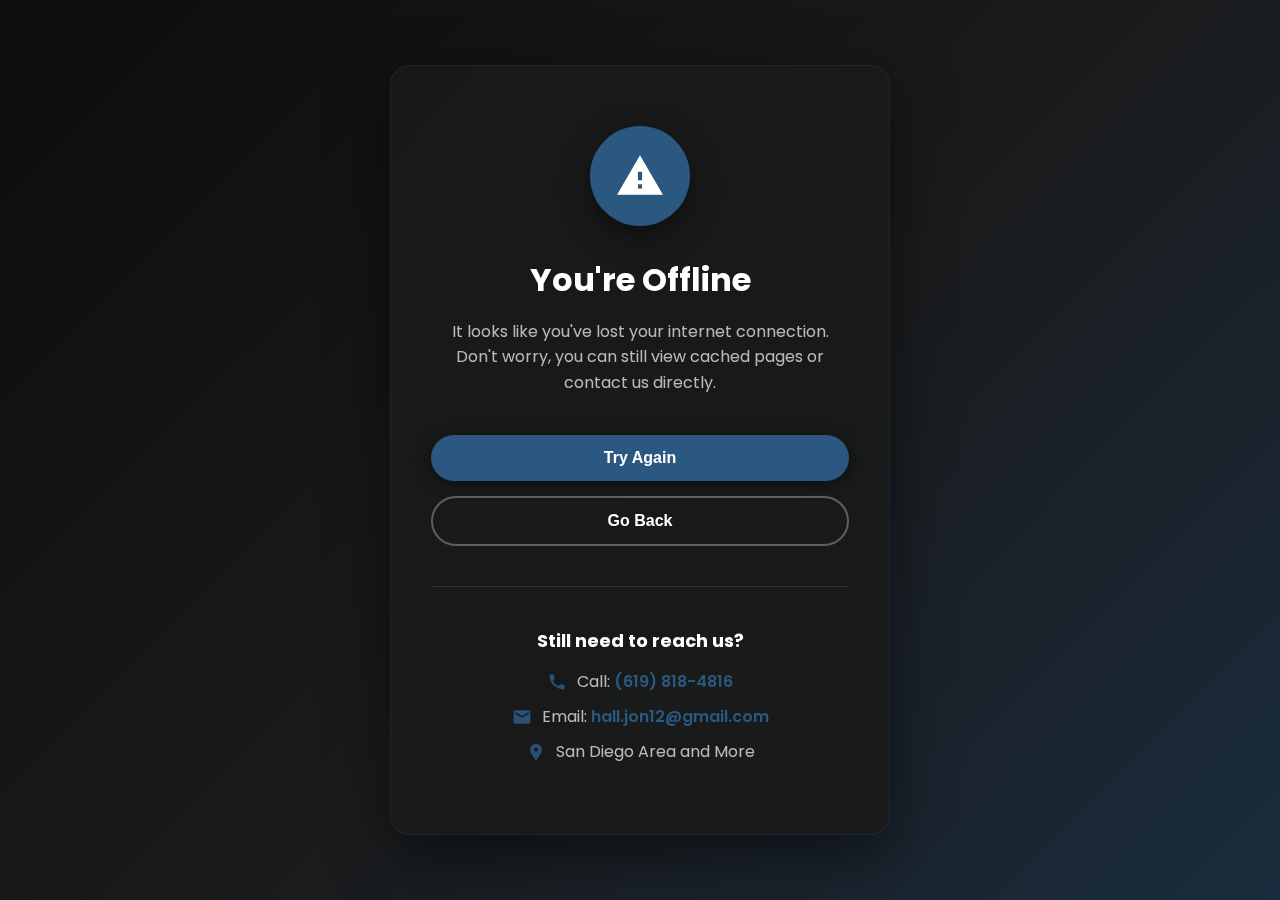
<file: offline.html>
<!DOCTYPE html>
<html lang="en">
<head>
    <meta charset="UTF-8">
    <meta name="viewport" content="width=device-width, initial-scale=1.0">
    <title>Offline - Perspective Paint & Design</title>
    <link rel="preconnect" href="https://fonts.googleapis.com">
    <link rel="preconnect" href="https://fonts.gstatic.com" crossorigin>
    <link href="https://fonts.googleapis.com/css2?family=Poppins:wght@300;400;500;600;700;800;900&display=swap" rel="stylesheet">
    <style>
        * {
            margin: 0;
            padding: 0;
            box-sizing: border-box;
        }
        
        body {
            font-family: 'Poppins', -apple-system, BlinkMacSystemFont, 'Segoe UI', Roboto, sans-serif;
            background: linear-gradient(135deg, #0D0D0D 0%, #1A1A1A 50%, #1A2C3D 100%);
            min-height: 100vh;
            display: flex;
            align-items: center;
            justify-content: center;
            padding: 20px;
        }
        
        .offline-container {
            background: rgba(26, 26, 26, 0.9);
            backdrop-filter: blur(10px);
            border-radius: 20px;
            padding: 60px 40px;
            max-width: 500px;
            width: 100%;
            text-align: center;
            box-shadow: 0 20px 60px rgba(0, 0, 0, 0.5);
            animation: fadeIn 0.5s ease;
            border: 1px solid rgba(46, 95, 141, 0.2);
        }
        
        @keyframes fadeIn {
            from {
                opacity: 0;
                transform: translateY(20px);
            }
            to {
                opacity: 1;
                transform: translateY(0);
            }
        }
        
        .offline-icon {
            width: 100px;
            height: 100px;
            margin: 0 auto 30px;
            background: rgba(46, 95, 141, 0.9);
            border-radius: 50%;
            display: flex;
            align-items: center;
            justify-content: center;
            position: relative;
            animation: pulse 2s infinite;
            box-shadow: 0 10px 30px rgba(0, 0, 0, 0.4);
        }
        
        @keyframes pulse {
            0% {
                box-shadow: 0 0 0 0 rgba(46, 95, 141, 0.4);
            }
            70% {
                box-shadow: 0 0 0 20px rgba(46, 95, 141, 0);
            }
            100% {
                box-shadow: 0 0 0 0 rgba(46, 95, 141, 0);
            }
        }
        
        .offline-icon svg {
            width: 50px;
            height: 50px;
            fill: white;
        }
        
        h1 {
            color: white;
            font-size: 32px;
            margin-bottom: 15px;
            font-weight: 700;
        }
        
        p {
            color: rgba(255, 255, 255, 0.7);
            font-size: 16px;
            line-height: 1.6;
            margin-bottom: 20px;
        }
        
        .offline-actions {
            margin-top: 40px;
            display: flex;
            flex-direction: column;
            gap: 15px;
        }
        
        .btn {
            display: inline-block;
            padding: 14px 30px;
            border-radius: 30px;
            text-decoration: none;
            font-weight: 600;
            font-size: 16px;
            transition: all 0.3s ease;
            cursor: pointer;
            border: none;
            width: 100%;
        }
        
        .btn-primary {
            background: rgba(46, 95, 141, 0.9);
            color: white;
            box-shadow: 0 4px 15px rgba(0, 0, 0, 0.4);
        }
        
        .btn-primary:hover {
            transform: translateY(-2px);
            box-shadow: 0 6px 20px rgba(0, 0, 0, 0.5);
            background: rgba(46, 95, 141, 1);
        }
        
        .btn-secondary {
            background: transparent;
            border: 2px solid rgba(255, 255, 255, 0.3);
            color: white;
        }
        
        .btn-secondary:hover {
            background: rgba(255, 255, 255, 0.1);
            border-color: rgba(255, 255, 255, 0.5);
        }
        
        .contact-info {
            margin-top: 40px;
            padding-top: 40px;
            border-top: 1px solid rgba(255, 255, 255, 0.1);
        }
        
        .contact-info h3 {
            color: white;
            font-size: 18px;
            margin-bottom: 15px;
        }
        
        .contact-item {
            display: flex;
            align-items: center;
            justify-content: center;
            gap: 10px;
            margin-bottom: 10px;
            color: rgba(255, 255, 255, 0.7);
        }
        
        .contact-item svg {
            width: 20px;
            height: 20px;
            fill: rgba(46, 95, 141, 0.8);
        }
        
        .contact-item a {
            color: rgba(46, 95, 141, 0.9);
            text-decoration: none;
            font-weight: 600;
        }
        
        .contact-item a:hover {
            color: white;
        }
        
        @media (max-width: 480px) {
            .offline-container {
                padding: 40px 20px;
            }
            
            h1 {
                font-size: 28px;
            }
        }
    </style>
</head>
<body>
    <div class="offline-container">
        <div class="offline-icon">
            <svg xmlns="http://www.w3.org/2000/svg" viewBox="0 0 24 24">
                <path d="M1 21h22L12 2 1 21zm12-3h-2v-2h2v2zm0-4h-2v-4h2v4z"/>
            </svg>
        </div>
        
        <h1>You're Offline</h1>
        <p>It looks like you've lost your internet connection. Don't worry, you can still view cached pages or contact us directly.</p>
        
        <div class="offline-actions">
            <button class="btn btn-primary" onclick="window.location.reload()">
                Try Again
            </button>
            <button class="btn btn-secondary" onclick="history.back()">
                Go Back
            </button>
        </div>
        
        <div class="contact-info">
            <h3>Still need to reach us?</h3>
            
            <div class="contact-item">
                <svg xmlns="http://www.w3.org/2000/svg" viewBox="0 0 24 24">
                    <path d="M20.01 15.38c-1.23 0-2.42-.2-3.53-.56a.977.977 0 00-1.01.24l-1.57 1.97c-2.83-1.35-5.48-3.9-6.89-6.83l1.95-1.66c.27-.28.35-.67.24-1.02-.37-1.11-.56-2.3-.56-3.53 0-.54-.45-.99-.99-.99H4.19C3.65 3 3 3.24 3 3.99 3 13.28 10.73 21 20.01 21c.71 0 .99-.63.99-1.18v-3.45c0-.54-.45-.99-.99-.99z"/>
                </svg>
                <span>Call: <a href="tel:6198184816">(619) 818-4816</a></span>
            </div>
            
            <div class="contact-item">
                <svg xmlns="http://www.w3.org/2000/svg" viewBox="0 0 24 24">
                    <path d="M20 4H4c-1.1 0-1.99.9-1.99 2L2 18c0 1.1.9 2 2 2h16c1.1 0 2-.9 2-2V6c0-1.1-.9-2-2-2zm0 4l-8 5-8-5V6l8 5 8-5v2z"/>
                </svg>
                <span>Email: <a href="mailto:hall.jon12@gmail.com">hall.jon12@gmail.com</a></span>
            </div>
            
            <div class="contact-item">
                <svg xmlns="http://www.w3.org/2000/svg" viewBox="0 0 24 24">
                    <path d="M12 2C8.13 2 5 5.13 5 9c0 5.25 7 13 7 13s7-7.75 7-13c0-3.87-3.13-7-7-7zm0 9.5c-1.38 0-2.5-1.12-2.5-2.5s1.12-2.5 2.5-2.5 2.5 1.12 2.5 2.5-1.12 2.5-2.5 2.5z"/>
                </svg>
                <span>San Diego Area and More</span>
            </div>
        </div>
    </div>
    
    <script>
        // Check connection status periodically
        setInterval(() => {
            if (navigator.onLine) {
                window.location.reload();
            }
        }, 5000);
        
        // Listen for online event
        window.addEventListener('online', () => {
            window.location.reload();
        });
    </script>
</body>
</html>
</file>
